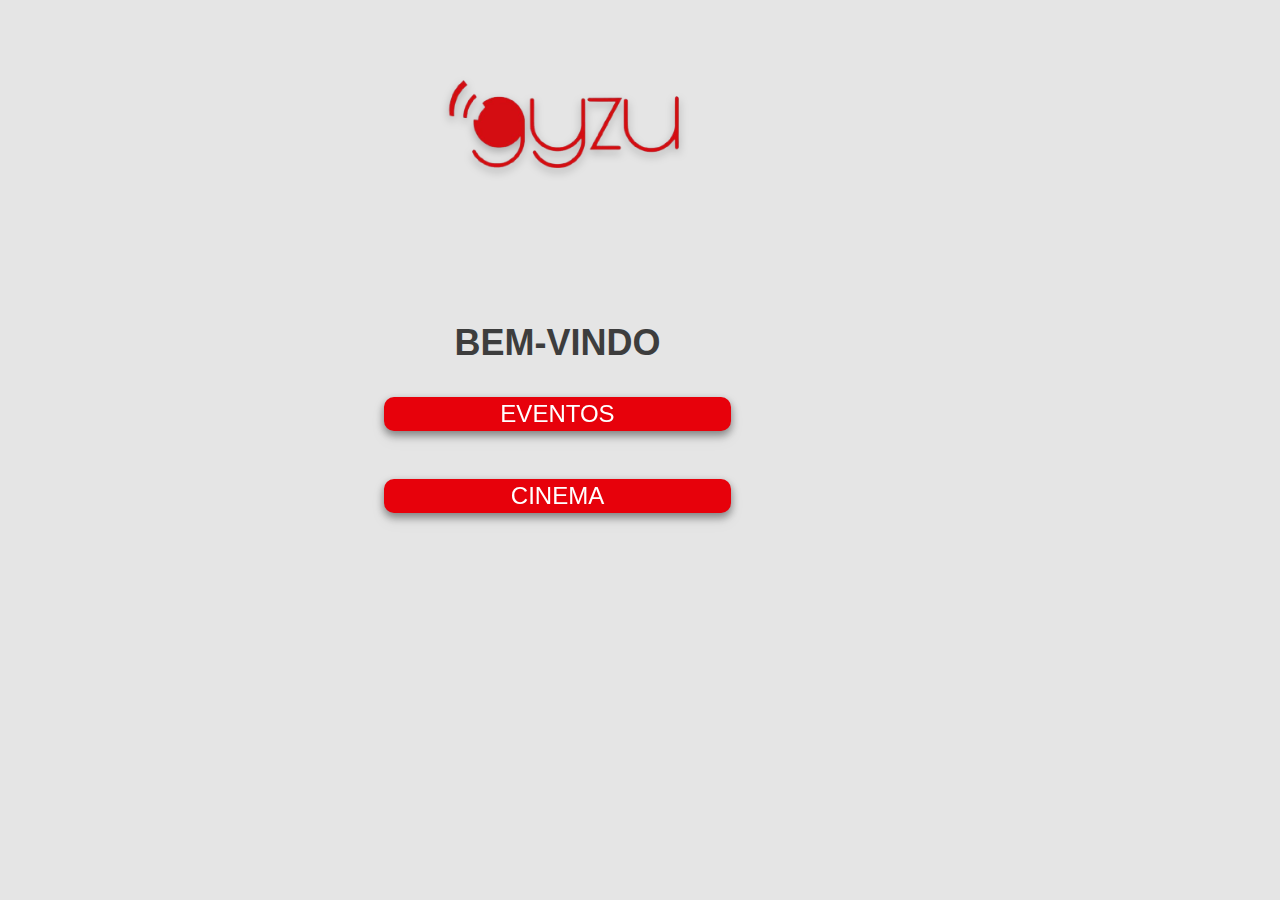
<file: index.html>
<!DOCTYPE html>
<html lang="pt-BR">
<head>
    <meta charset="UTF-8">
    <meta http-equiv="X-UA-Compatible" content="IE=edge">
    <meta name="viewport" content="width=device-width, initial-scale=1.0">
    <link rel="stylesheet" href="style.css">
    <title>Cinema Gyzu</title>
</head>
<body>
    <div class="principal-logo">
        <div class="logo"></div>

        <div class="titulo-logo">
            <h3 class="fonte-logo">BEM-VINDO</h3>
        </div>
        <div class="btn-logo">
            <a href="#"><button>EVENTOS</button></a>
            <a href="entrar.html"><button>CINEMA</button></a>
        </div>

    </div>

    <script src="/main.js"></script>
</body>
</html>
</file>
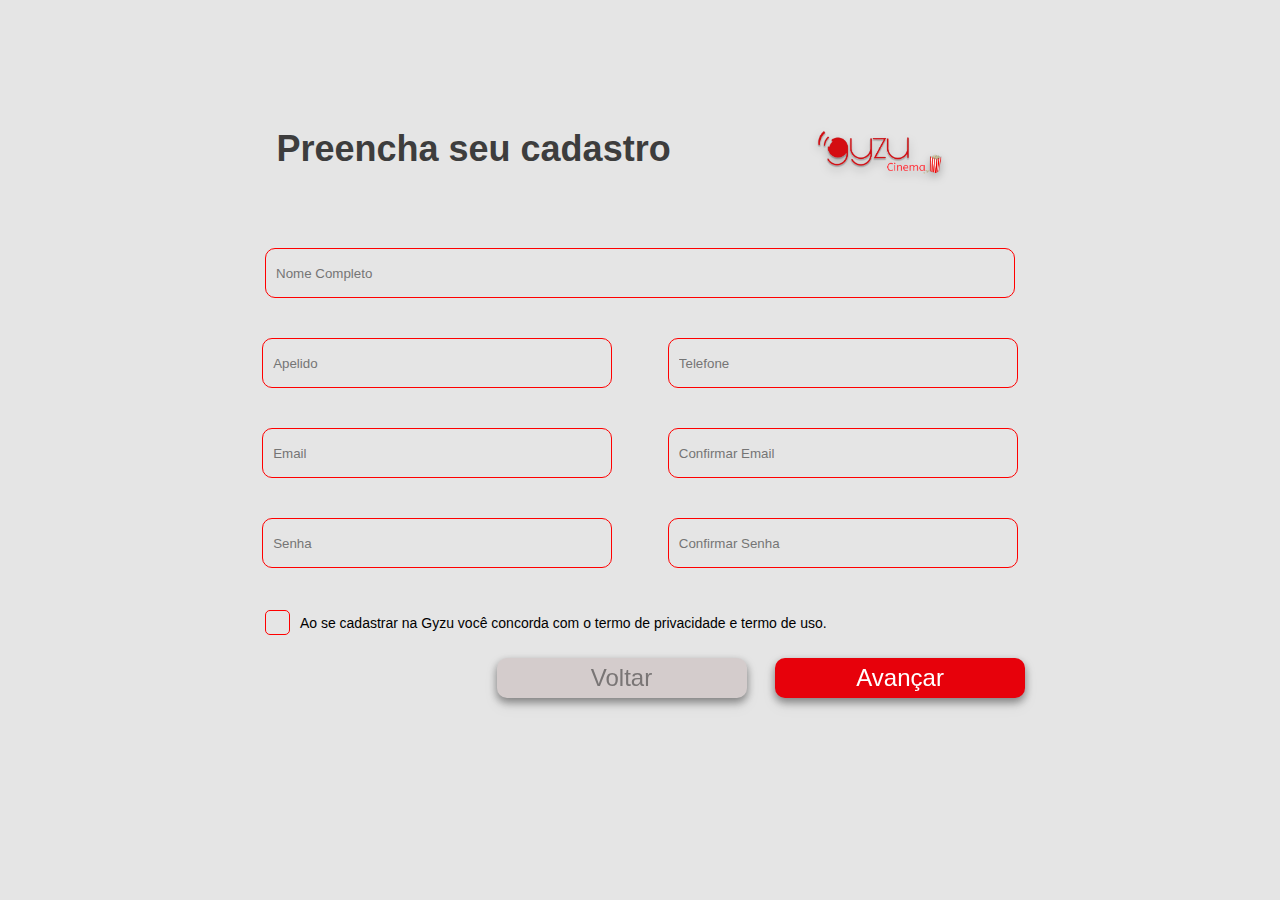
<file: cadastro.html>
<!DOCTYPE html>
<html lang="pt-BR">
<head>
    <meta charset="UTF-8">
    <meta http-equiv="X-UA-Compatible" content="IE=edge">
    <meta name="viewport" content="width=device-width, initial-scale=1.0">
    <link rel="stylesheet" href="style.css">
    <title>Cinema Gyzu</title>
</head>
<body>
    <div class="principal-cadastro">
        <section class="header-cadastro">
            <h1>Preencha seu cadastro</h1>
            <div class="logo-cadastro"></div>
        </section>
        <section>
            <form action="/home.html" method="get">
                <input class="input-cadastro" type="text" name="nome" id="nome" placeholder="Nome Completo" required>
                <input class="input-cadastro"  type="text" name="apelido" id="apelido" placeholder="Apelido" required>
                <input class="input-cadastro"  type="text" name="telefone" id="telefone" placeholder="Telefone" required>
                <input class="input-cadastro"  type="email" name="email" id="email" placeholder="Email" required>
                <input class="input-cadastro"  type="email" name="confirmar-email" id="confirmar-email" placeholder="Confirmar Email" required>
                <input class="input-cadastro"  type="password" name="senha" id="senha" placeholder="Senha" required>
                <input class="input-cadastro"  type="password" name="confirmar-senha" id="confirmar-senha" placeholder="Confirmar Senha" required>

                <div class="checkbox-label">
                    <label class="container">
                        <input type="checkbox" name="concordar" required>Ao se cadastrar na Gyzu você concorda com o termo de privacidade e termo de uso.
                        <span class="checkmark"></span>
                    </label>
                    
                
                </div>

                <div class="button-cadastro">
                    <button class="btn-cadastro" type="submit">Avançar</button>
                </div>  
            </form>
            <div class="button-voltar">
                <button class="btn-voltar"> <a href="login.html"></a> Voltar</button>
            </div>
            
        </section>

    </div>


    <script src="/main.js"></script>
</body>
</html>
</file>
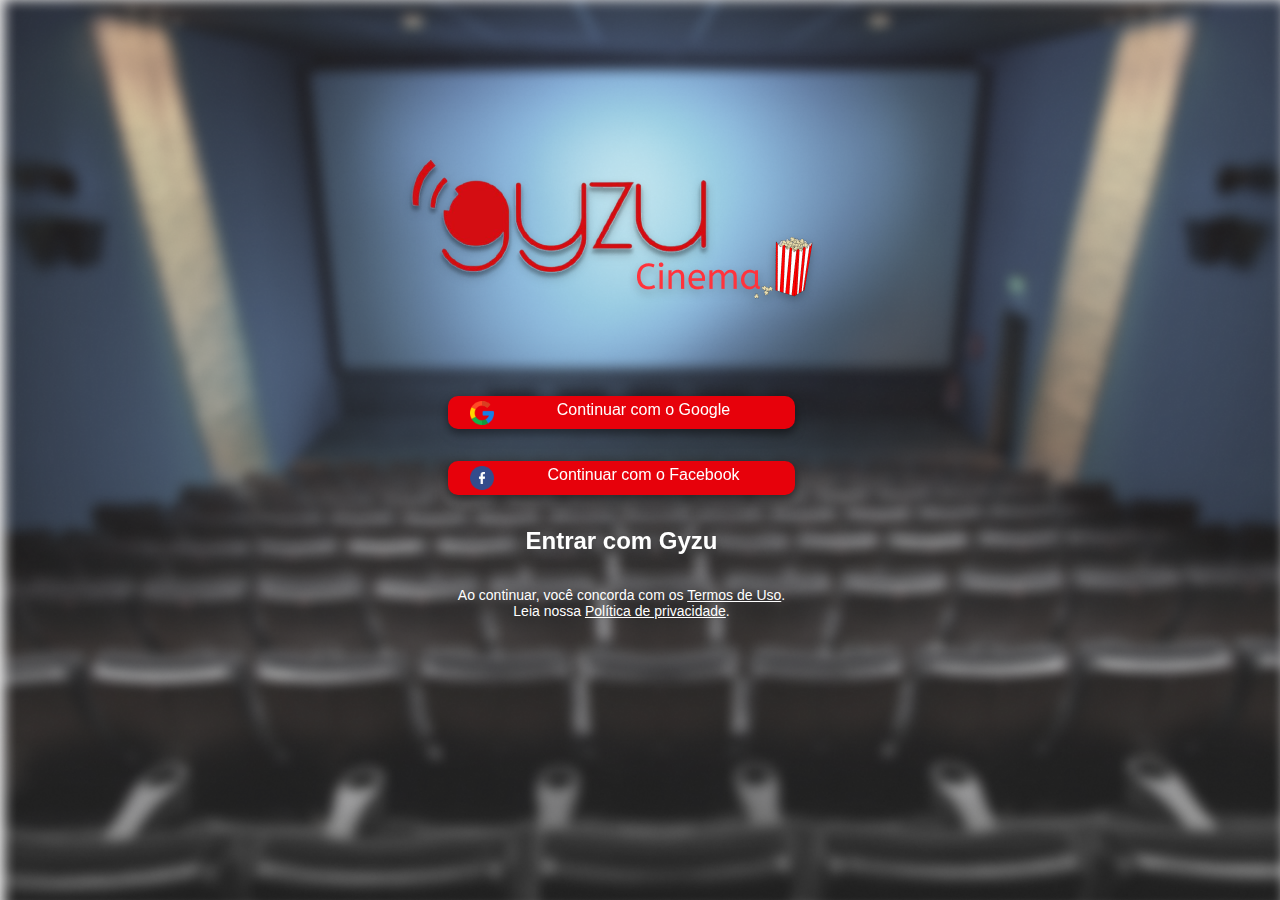
<file: entrar.html>
<!DOCTYPE html>
<html lang="pt-BR">

<head>
    <meta charset="UTF-8">
    <meta http-equiv="X-UA-Compatible" content="IE=edge">
    <meta name="viewport" content="width=device-width, initial-scale=1.0">
    <link rel="stylesheet" href="style.css">
    <title>Cinema Gyzu</title>
</head>

<body>
    <div class="img-fundo">
        <div class="entrar-principal">
            <div class="logo-cinema"></div>

            <div class="btn-entrar">
                <button><img src="./img/google.png" height="24" width="24">Continuar com o Google</button>
                <button> <img src="./img/facebook.png" height="24" width="24"> Continuar com o Facebook</button>
                <a href="login.html" class="entrar-gizu">Entrar com Gyzu</a>
                <p>Ao continuar, você concorda com os <a href="#">Termos de Uso</a>. Leia nossa <a href="#">Política de privacidade</a>.</p>
            </div>

        </div>
    </div>
    <script src="/main.js"></script>
</body>

</html>
</file>
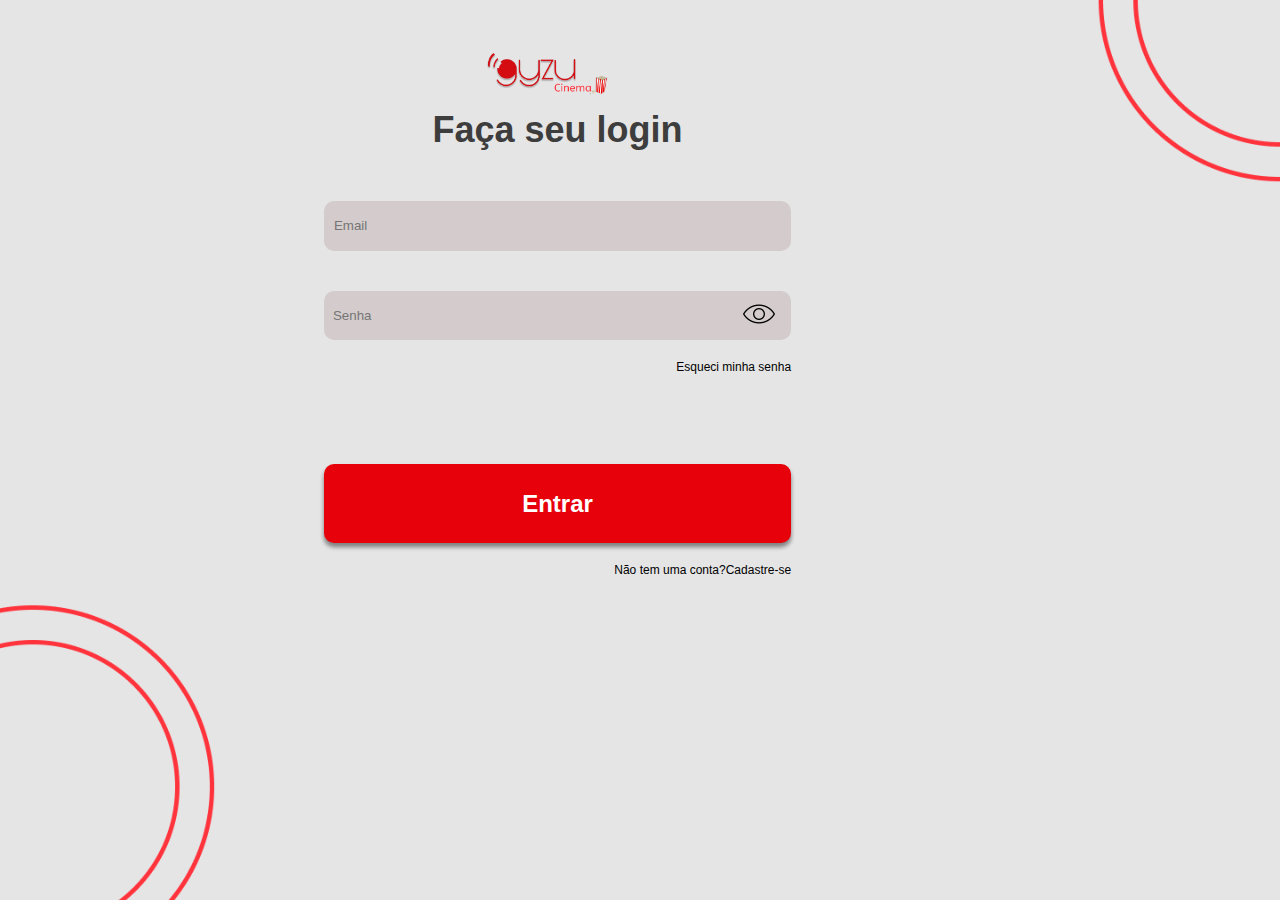
<file: login.html>
<!DOCTYPE html>
<html lang="pt-BR">

<head>
    <meta charset="UTF-8">
    <meta http-equiv="X-UA-Compatible" content="IE=edge">
    <meta name="viewport" content="width=device-width, initial-scale=1.0">
    <link rel="stylesheet" href="style.css">
    <title>Cinema Gyzu</title>
</head>

<body>
    <div class="img-elipse">
        <div class="principal-login">
            <div class="logo-login"></div>
            <div class="titulo-login">
                <h1>Faça seu login</h1>
            </div>
    
            <div class="div-login">
                <input class="input-login" type="text" placeholder="Email">
                <div class="input-senha">
                    <input class="senha" type="password" id="mostrar" placeholder="Senha">
                    <button onclick="mostrarSenha()"><img class="btn-mostrar" src="/img/olho-aberto.png" alt="mostrarSenha"></button>

                </div>
                <a class="texto-login" href="#">Esqueci minha senha</a>
                <a href="home.html" ><button  class="btn-login" type="submit"> Entrar</button></a>
                <p class="texto-login">Não tem uma conta? </p><a class="texto-login" href="cadastro.html"> Cadastre-se</a>
            </div>
    
        </div>
    </div>

    <script src="/main.js"></script>
</body>

</html>
</file>
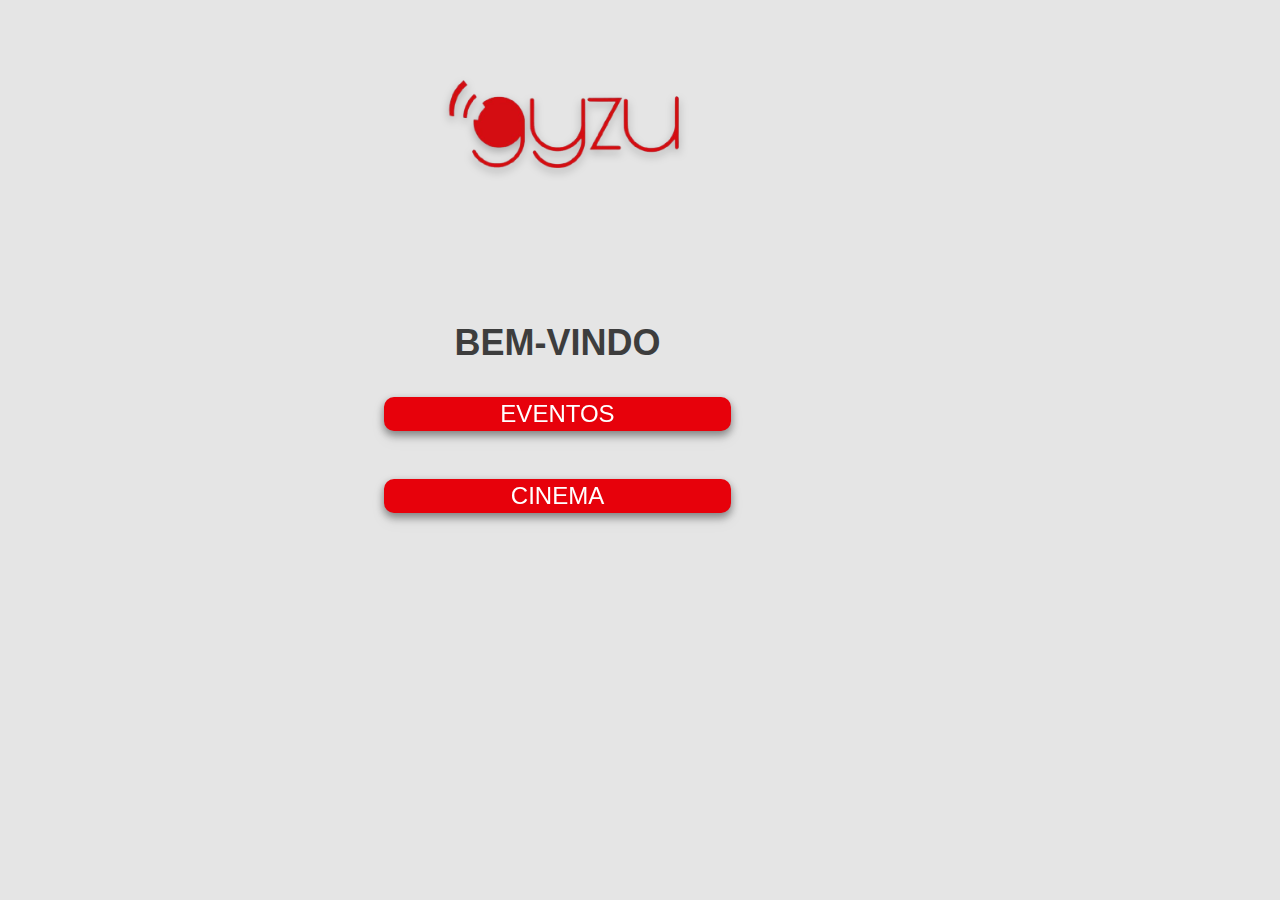
<file: logo.html>
<!DOCTYPE html>
<html lang="pt-BR">
<head>
    <meta charset="UTF-8">
    <meta http-equiv="X-UA-Compatible" content="IE=edge">
    <meta name="viewport" content="width=device-width, initial-scale=1.0">
    <link rel="stylesheet" href="style.css">
    <title>Cinema Gyzu</title>
</head>
<body>
    <div class="principal-logo">
        <div class="logo"></div>

        <div class="titulo-logo">
            <h3 class="fonte-logo">BEM-VINDO</h3>
        </div>
        <div class="btn-logo">
            <a href="#"><button>EVENTOS</button></a>
            <a href="/entrar.html"><button>CINEMA</button></a>
        </div>

    </div>

    <script src="/main.js"></script>
</body>
</html>
</file>
<file: style.css>
:root{
    --background-color: #E5E5E5;
    --red: #E7010B;
    --black: #3D3D3D
}

*{
    margin: 0;
    padding: 0;
    box-sizing: border-box;

}

body{
    background: var(--background-color);
    font-family: Roboto, sans-serif, serif;
    display: flex;
    justify-content: center;
}

/***** Tela Logo *****/

.principal-logo{
    position: absolute;
    flex-wrap: wrap;
    width: 347px;
    height: 466.97px;
    left: 40%;
    top: 50px;
    display: flex;
    flex-direction: row;
    justify-content: center;
}

.logo{
    position: absolute;
    background: url(/img/logo.png) no-repeat;
    background-size: cover;
    width: 270px;
    height: 120px;
    left: 50px;
    filter: drop-shadow(0px 4px 4px rgba(0, 0, 0, 0.25));
}

.fonte-logo{
    display: flex;
    flex-direction: row;
    justify-content: center;
    align-items: center;
    width: 238px;
    height: 85px;
    left: 592px;
    margin-top: 250px;
}

h3{
    color: var(--black);
    font-style: normal;
    font-weight: bold;
    font-size: 36px;
    line-height: 42px;
    text-align: center;
}

.btn-logo{
    display: flex;
    flex-direction: column;
    position: relative;
    justify-content: center;
    align-items: center;
    gap: 3rem; 
}

.btn-logo button{
    width: 347px;
    height: 33.8px;
    background: var(--red);
    color: #ffff;
    outline: none;
    border-color: transparent;
    border-radius: 10px;
    font-style: normal;
    font-size: 24px;
    filter: drop-shadow(0px 4px 4px rgba(0, 0, 0, 0.25)) drop-shadow(0px 4px 4px rgba(0, 0, 0, 0.25));
}


.img-fundo{
    position: absolute;
    background: url(/img/movie-theater.png) no-repeat;
    width: 100%;
    height: 100%;
    background-size: cover;
}

/***** Tela Entrar *****/

.entrar-principal{
    position: absolute;
    flex-wrap: wrap;
    width: 347px;
    height: 466.97px;
    left: 40%;
    top: 50px;
    display: flex;
    flex-direction: row;
    justify-content: center;
}

.logo-cinema{
    position: absolute;
    background: url(/img/Logo\ cinema.png) ;
    background-size: cover;
    width: 466px;
    height: 198px;
    top: 100px;
    filter: drop-shadow(0px 4px 4px rgba(0, 0, 0, 0.25));
}

.btn-entrar{
    display: flex;
    flex-direction: column;
    position: relative;
    justify-content: center;
    align-items: center;
    gap: 2rem;
    top: 224px;
    text-align: center;
}

.btn-entrar button{
    width: 347px;
    height: 33.8px;
    background: var(--red);
    color: #ffff;
    outline: none;
    border-color: transparent;
    border-radius: 10px;
    font-style: normal;
    font-size: 16px;
    filter: drop-shadow(0px 4px 4px rgba(0, 0, 0, 0.25)) drop-shadow(0px 4px 4px rgba(0, 0, 0, 0.25));
}

.btn-entrar button img{
    float: left;
    margin-left: 20px;
    
}

.entrar-principal .entrar-gizu{
    text-decoration: none;
    font-size: 24px;
    color: #ffff;
    font-weight: bold;
    filter: drop-shadow(0px 4px 4px rgba(0, 0, 0, 0.25)) drop-shadow(0px 4px 4px rgba(0, 0, 0, 0.25));
}

.entrar-principal p{
    font-style: normal;
    font-weight: normal;
    font-size: 14px;
    line-height: 16px;
    color: #ffff;
    top: 400px;
}

.entrar-principal a{
    color: #ffff;
}

/***** Tela Login *****/

.img-elipse{
    position: absolute;
    background: url(/img/elipse.png) no-repeat;
    width: 100%;
    height: 100%;
    background-size: cover;
}
.principal-login{
    position: absolute;
    flex-wrap: wrap;
    width: 347px;
    height: 466.97px;
    left: 40%;
    top: 50px;
    display: flex;
    flex-direction: row;
    justify-content: center;
}

.logo-login{
    background: url(/img/Logo\ cinema.png) no-repeat;
    width: 152.88px;
    height: 59.07px;
    background-size: contain;
}

.titulo-login{
    align-items: center;
    margin-bottom: 50px;
}    

h1{
    font-style: normal;
    font-weight: bold;
    font-size: 36px;
    line-height: 42px;
    text-align: center;
    color: var(--black);
}

.div-login{
    display: flex;
    justify-content: right;
    justify-items: center;
    flex-wrap: wrap;
}


.input-login{
    width: 467.14px;
    height: 49.68px;
    background-color: #d4cccc;
    border-radius: 10px;
    border: transparent;
    outline: none;
    padding: 10px;
    color: var(--black);
    margin-bottom: 40px;
}

.input-senha{
    display: flex;
    width: 467.14px;
    height: 49.68px;
    background-color: #d4cccc;
    border-radius: 10px;
    border: transparent;
    padding-left: 9px;
    outline: none;
    color: var(--black);
}

.senha{
    position: relative;
    width: 400px;
    height: 49.68px;
    background: transparent;
    border: transparent;
    border-radius: 10px;
    margin-right: 10px;
    outline: none;
}

.input-senha button{
    background: transparent;
    border: transparent;
}

.btn-mostrar{
   backdrop-filter: blur(4px); 
}

.texto-login{
    text-decoration: none;
    font-size: 12px;
    color: #000000;
    display: flex;
    margin-top: 20px;
}

.btn-login{
    width: 467.14px;
    height: 78.38px;
    background: var(--red);
    color: #ffff;
    border: transparent;
    border-radius: 10px;
    font-size: 24px;
    font-weight: bold;
    box-shadow: 0px 4px 4px rgba(0, 0, 0, 0.25), 0px 4px 4px rgba(0, 0, 0, 0.25);
    margin-top: 90px;
}

/***** Tela Cadastro *****/
.principal-cadastro{
    position: absolute;
    width: 867px;
    height: 601.52px;
    top: 128px;
    display: flex;
    flex-wrap: wrap;
}

.header-cadastro{
    display: flex;
    justify-content:space-around;
    width: 824px;
    height: 88.77px;
}

.logo-cadastro{
    background: url(/img/Logo\ cinema.png) no-repeat;
    width: 149.99px;
    height: 61.25px;
    background-size: contain;
    filter: drop-shadow(0px 4px 4px rgba(0, 0, 0, 0.25));
}

#nome{
    width: 750px;
}
form{
    display: flex;
    align-items: center;
    justify-content: space-evenly;
    flex-wrap: wrap;
}

.input-cadastro{
    width: 350px;
    height: 50px;
    background-color: transparent;
    border-radius: 10px;
    border: red 1px solid;
    outline: none;
    padding: 10px;
    color: var(--black);
    margin-bottom: 40px;
}

.container {
    display: block;
    position: relative;
    left: 40px;
    padding-top: 5px;
    padding-left: 35px;
    margin-bottom: 16px;
    cursor: pointer;
    font-size: 14px;
    -webkit-user-select: none;
    -moz-user-select: none;
    -ms-user-select: none;
    user-select: none;
}
  

.container input {
    position: absolute;
    opacity: 0;
    cursor: pointer;
    height: 0;
    width: 0;
    border: 1px red solid;
}
  
.checkmark {
    position: absolute;
    top: 0;
    left: 0;
    height: 25px;
    width: 25px;
    border: 1px red solid;
    border-radius: 5px;
    background-color: transparent;
}
  
 
.container:hover input ~ .checkmark {
    background-color: transparent;
}
  
 
.container input:checked ~ .checkmark {
    background-color: var(--red);
}
  
.checkmark:after {
    content: "";
    position: absolute;
    display: none;
}

.container input:checked ~ .checkmark:after {
    display: block;
}
  
.container .checkmark:after {
    left: 9px;
    top: 5px;
    width: 5px;
    height: 10px;
    border: solid white;
    border-width: 0 3px 3px 0;
    -webkit-transform: rotate(45deg);
    -ms-transform: rotate(45deg);
    transform: rotate(45deg);
}

.button-cadastro{
    display: flex;
    position: relative;
    justify-content: center;
    align-items: center;
    /* gap: 2rem; */
    top: 50px;
    right: 30px;
    text-align: center;
}

.btn-cadastro{
    width: 250px;
    height: 40px;
    background: var(--red);
    color: #ffff;
    outline: none;
    border-color: transparent;
    border-radius: 10px;
    font-style: normal;
    font-size: 24px;
    cursor: pointer;
    filter: drop-shadow(0px 4px 4px rgba(0, 0, 0, 0.25)) drop-shadow(0px 4px 4px rgba(0, 0, 0, 0.25));
}

.button-voltar{
    width: 300px;
    height: 50px;
    position: relative;
    top:10px;
    left: 290px;
}

.btn-voltar{
    width: 250px;
    height: 40px;
    background: #d4cccc;
    color: #797575;
    outline: none;
    border-color: transparent;
    border-radius: 10px;
    font-style: normal;
    font-size: 24px;
    cursor: pointer;
    filter: drop-shadow(0px 4px 4px rgba(0, 0, 0, 0.25)) drop-shadow(0px 4px 4px rgba(0, 0, 0, 0.25));
}

@media screen and (max-width: 1500px) {
    .principal-logo{
        left: 30%;
    }

    .entrar-principal{
        left: 35%;
    }

    .principal-login{
        left: 30%;
    }

}

@media screen and (max-width: 1000px) {
    .principal-logo{
        left: 30%;
    }

    .entrar-principal{
        left: 45%;
    }
}

@media screen and (max-width: 500px) {
    .principal-logo{
        left: 10%;
    }

}
</file>
